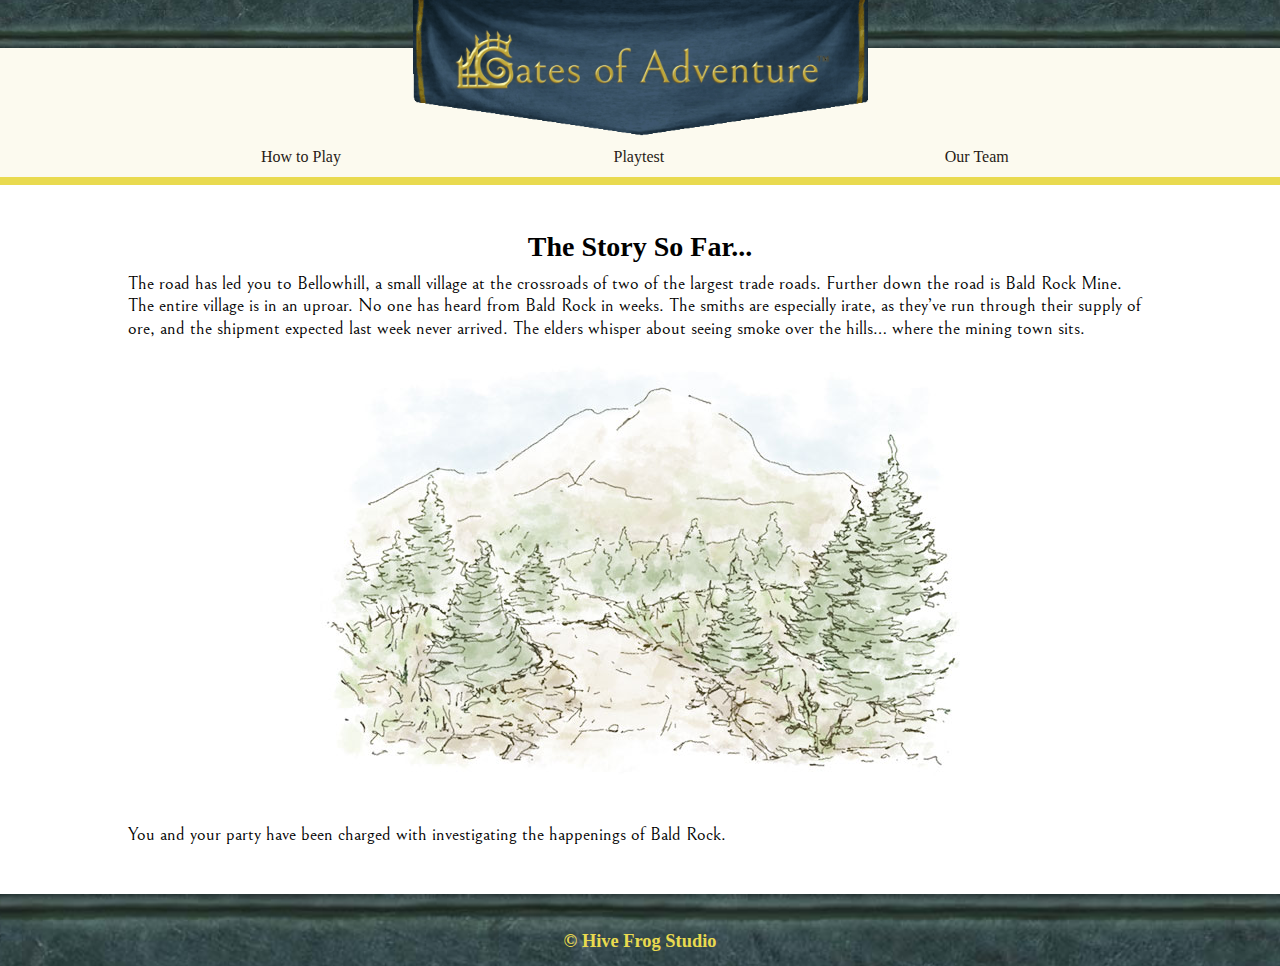
<file: pages/adventure.html>
<!DOCTYPE html>
<html lang="en">
<head>
    <meta charset="UTF-8">
    <meta name="viewport" content="width=device-width, initial-scale=1.0">
    <meta http-equiv="X-UA-Compatible" content="ie=edge">
    <link rel="stylesheet" href="../css/reset.css" media="screen" charset="utf-8">
    <link rel="stylesheet" href="../css/gatesofadventuretheme.css" media="screen" charset="utf-8">
    <title>Gates of Adventure | Adventure</title>
</head>
<body>
    
    <header>
        <div class="headerBackground">
            <div class="padContent">
                <div class="leatherBorder"></div>
                <div class="logoBanner"><a href="../index.html"><img class="logo" src="../images/Logo.png"></a></div>
                <ul class="navMenu">
                    <!-- <li><a href="./adventure.html">Adventure</a></li> -->
                    <li><a href="./how-to-play.html">How to Play</a></li>
                    <li><a href="./playtesting.html">Playtest</a></li>
                    <li><a href="./our-team.html">Our Team</a></li>
                </ul>
            </div>
        </div>
        <div class="headerBorder"></div>
    </header>

    <main>
        <div class="padContent">
            <h2>The Story So Far...</h2>
            <p>The road has led you to Bellowhill, a small village at the crossroads of two of the largest trade roads. Further down the road is Bald Rock Mine. The entire village is in an uproar. No one has heard from Bald Rock in weeks. The smiths are especially irate, as they’ve run through their supply of ore, and the shipment expected last week never arrived. The elders whisper about seeing smoke over the hills… where the mining town sits.</p>
            <img class="inlineImage" src="../images/CampaignImage.jpg">
            <p>You and your party have been charged with investigating the happenings of Bald Rock.</p>
        </div>
    </main>

    <footer>
        <div class="leatherBorder"><p class="copyright">&copy; Hive Frog Studio</p></div>
    </footer>

</body>
</html>
</file>
<file: css/gatesofadventuretheme.css>
@import url('https://fonts.googleapis.com/css?family=Bellefair|IM+Fell+DW+Pica+SC|IM+Fell+Great+Primer');

* { 
    box-sizing: border-box;
}

p {
    font-family: 'Bellefair', serif;
    font-size: 1.15rem;
}

a {
    font-family: 'IM Fell DW Pica SC', serif;
}

h1,
h2,
h3,
h4 {
    font-weight: bold;
    font-family: 'IM Fell Great Primer', serif;
}

h1 {
    font-size: 3rem;
    margin: 0 0 1.5rem;
    text-align: center;
}

h2 {
    font-size: 1.75rem;
    margin: 0 0 0.75rem;
    text-align: center;
}

header div.leatherBorder,
footer div.leatherBorder {
    height: 3rem;
    width: 100%;
    background: #1e3234 url("../images/leather_border.jpg") repeat-x bottom;
    background-size: auto 180%;
    position: absolute;
    z-index: 10;
}

header div.headerBackground {
    background-color: #fcfaef;
}

header div.logoBanner {
    background: rgba(16, 46, 63, 0) url("../images/banner.png") no-repeat center top;
    background-size: contain;
    width: 60vw;
    max-width: 30rem;
    min-width: 16rem;
    margin: 0 auto 0.5rem;
    padding: 1rem 3rem 2rem; 
    position: relative;
    z-index: 30;
}

header img.logo {
    width: 100%;
    height: auto;
}

header ul.navMenu {
    margin: 0 10vw;
    height: 2rem;
    border-color: black;
}

header ul.navMenu li {
    width: 33%;
    height: 1.5rem;
    text-align: center;
    padding: 0 0.75rem;
    font-style: italic;
    float: left;
}

header ul.navMenu li a {
    color: #271b16;
    font-style: normal;
    display: block;
    padding: 0.25rem 0;
    width: 100%;
    margin: 0 0.25rem;
    text-decoration: none;
}

header ul.navMenu li a:hover {
    background-color: #faf5d9;
}

@media only screen and (max-width: 30rem) {
    header ul.navMenu {
        height: auto;
        padding: 0 0 1rem;
    }
    header ul.navMenu li {
        float: none;
        width: auto;
    }
}

header div.headerBorder {
    height: 0.5rem;
    background-color: #e9da4f;
    margin: 0 0 3rem;
}

footer {
    margin: 3rem 0 0;
}

footer div.leatherBorder {
    -moz-transform: scaleY(-1);
    -o-transform: scaleY(-1);
    -webkit-transform: scaleY(-1);
    transform: scaleY(-1);
    filter: FlipV;
    -ms-filter: "FlipV";
    height: 4.5rem;
}

footer div.leatherBorder p {
    color: #e9da4f;
    font-family: 'IM Fell Great Primer', serif;
    font-weight: bold;
    margin: 1rem;
    -moz-transform: scaleY(-1);
    -o-transform: scaleY(-1);
    -webkit-transform: scaleY(-1);
    text-align: center;
    transform: scaleY(-1);
    filter: FlipV;
    -ms-filter: "FlipV";
}

main img.heroImage {
    height: auto;
    max-width: 60rem;
    width: 80vw;
    display: block;
    margin: 0 auto 3rem;
}

main img.inlineImage {
    height: auto;
    max-width: 40rem;
    width: 80vw;
    display: block;
    margin: 0 auto 3rem;
}

main p {
    line-height: 1.4rem;
    margin: 0 0 1.5rem;
}

main p.tagline {
    margin: 1.5rem 0;
    font-size: 1.25rem;
    font-style: italic;
    text-align: center;
}

main div.padContent {
    margin: 0 10vw;
}

main div.sectionBreak {
    padding: 3rem 0;
}

main div.fourGridContainer {
    clear: both;
    margin-bottom: 1rem;
    max-width: 75rem;
    overflow: auto;
}

main div.fourGridContent {
    margin-bottom: 1.5rem;
    padding: 0 1.5rem;
    float: left;
    width: 25%;
}

main div.fourGridContent img {
    width: 100%;
}

main div.fourGridContent h2 {
    text-align: center;
    margin: 0.75rem 0;
}

main div.fourGridContent p {
    text-align: center;
    margin: 0;
}

main iframe {
    display: block;
    margin: 0 auto;
    width: 100%;
    max-width: 37.5rem;
}

main div.centered {
    width: 100%;
    max-width: 30rem;
    margin: 0 auto 3rem;
}

main div.centered img{
    display: block;
    margin: 0 auto 3rem;
    max-width: 30rem;
    width: 100%;
}

main div.socialMediaLogoContainer {
    clear: both;
    margin: 0 0 4.5rem;
    text-align: center;
}

main div img.socialMediaLogo {
    display: inline-block;
    margin: 0 1rem;
    width: 4.5rem;
}

main a.playtestButton {
    background: rgba(255,255,255, 0) url("../images/playtest_button.jpg") no-repeat center;
    background-size: contain;
    display: block;
    margin: 0 auto 3rem;
    max-width: 30rem;
    width: 100%;
    height: 300px;
}

main a.playtestButton:hover {
    background: rgba(255,255,255, 0) url("../images/playtest_button_hover.jpg") no-repeat center;
    background-size: contain;
}

main a.playtestButton:active {
    background: rgba(255,255,255, 0) url("../images/playtest_button_click.jpg") no-repeat center;
    background-size: contain;
}

@media only screen and (max-width: 60rem) {
    main div.fourGridContent {
        width: 50%;
    }
}

@media only screen and (max-width: 35rem) {
    main div.fourGridContent {
        width: 100%;
    }
}
</file>
